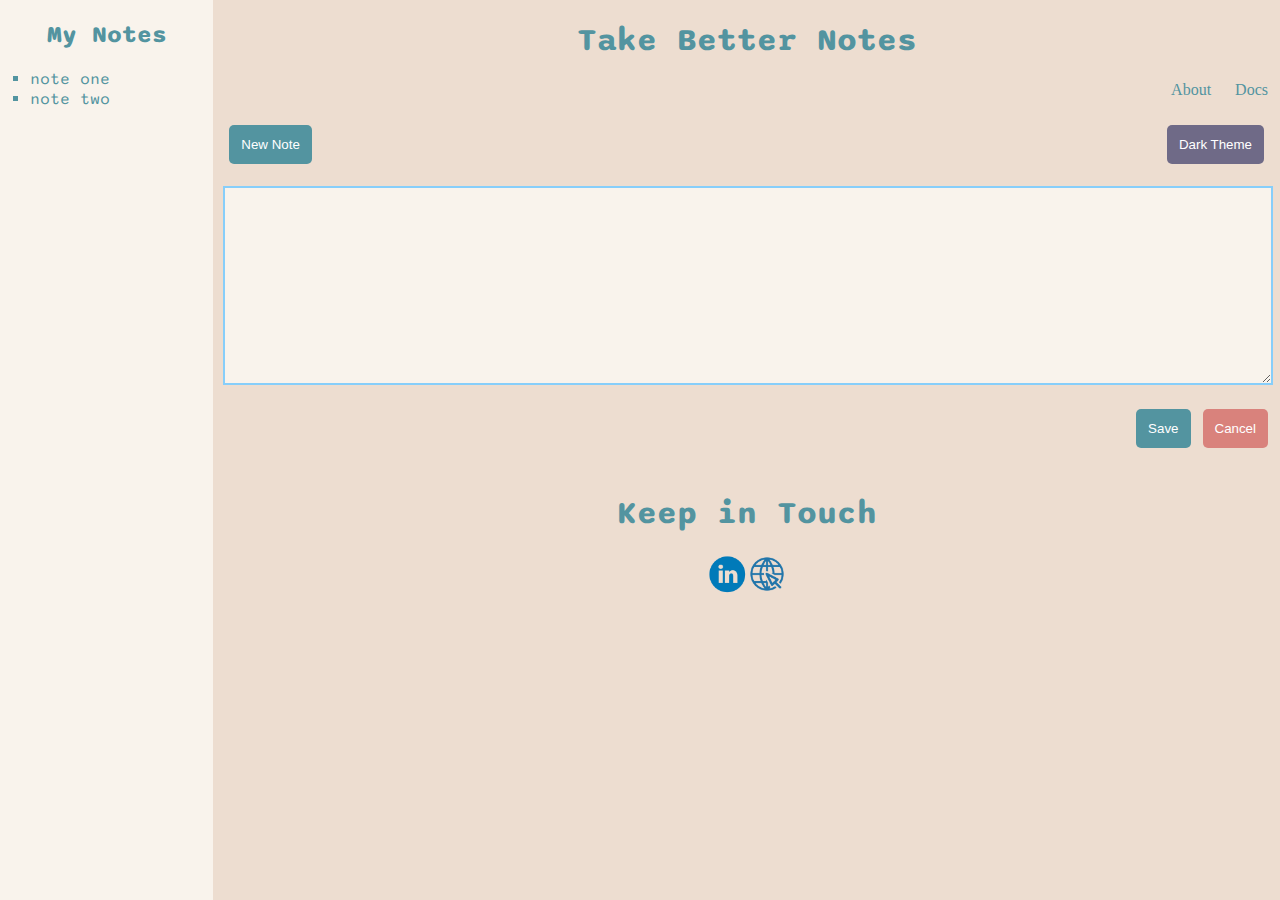
<file: Assignment_1620/index.html>
<!DOCTYPE html>
<html lang="en">
  <head>
    <meta charset="UTF-8" />
    <meta http-equiv="X-UA-Compatible" content="IE=edge" />
    <meta name="viewport" content="width=device-width, initial-scale=1.0" />
    <link rel="preconnect" href="https://fonts.googleapis.com" />
    <link rel="preconnect" href="https://fonts.gstatic.com" crossorigin />
    <link
      href="https://fonts.googleapis.com/css2?family=Sono&display=swap"
      rel="stylesheet"
    />
    <link rel="stylesheet" href="../Assignment_1620/css/stylesheet.css" />
    <title>Assignment_1620</title>
  </head>
  <body>
    <main>
        <article class="main_section">
    <header>
      <h1 class="Better_Notes">Take Better Notes</h1>
    </header>
      <nav>
        <ul class="nav-container">
          <li><a class="flex-item">About</a></li>
          <li><a class="flex-item">Docs</a></li> 
        </ul>
      </nav>
      <div class="flex-button1">
        <button class="newnote_button">New Note</button>
        <button class="darktheme_button">Dark Theme</button>
      </div>
      <textarea class="textbox"
      name="textarea"
      rows="5"
      cols="30"
      placeholder="This is a placeholder">
      </textarea>
        <div class="flex-button2">
          <button class="save_button">Save</button>
          <button class="cancel_button">Cancel</button>
        </div>
        <footer>
          <h1 class="footer_h1">Keep in Touch</h1>
        </footer>
        <div class="images">
        <img src="../Assignment_1620/images/linkedin_circle_color-512.webp" alt="Linkedin" width="40" height="40">
        <img src="../Assignment_1620/images/Internet_Line-02-512.webp" alt="Internet Line" width="40" height="40">
        </div>
        </article>
        <aside>
          <h2 class="aside_h2">My Notes</h2>
          <ul class="list">
            <li class="spacing_list">note one</li>
            <li class="spacing_list">note two</li>
          </ul>
        </aside>
  </main>
  </body>
</html>
</file>
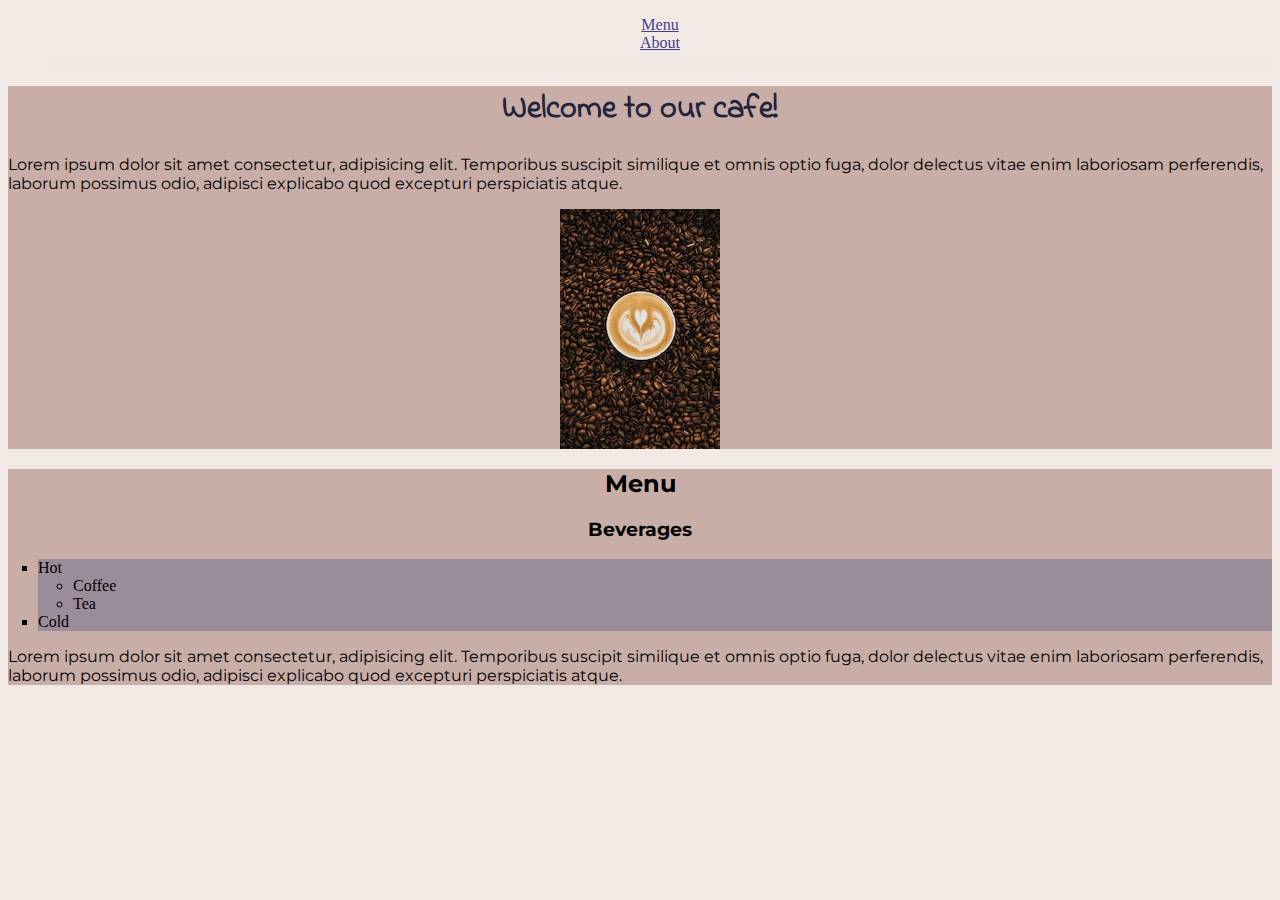
<file: practice/index.html>
<!DOCTYPE html>
<html lang="en">
  <head>
    <meta charset="UTF-8" />
    <meta http-equiv="X-UA-Compatible" content="IE=edge" />
    <meta name="viewport" content="width=device-width, initial-scale=1.0" />
    <link rel="stylesheet" href="../practice/css/stylesheet.css">
    <link rel="preconnect" href="https://fonts.googleapis.com" />
    <link rel="preconnect" href="https://fonts.gstatic.com" crossorigin />
    <link
      href="https://fonts.googleapis.com/css2?family=Indie+Flower&family=Montserrat&display=swap"
      rel="stylesheet"
    />
    <title>practice</title>
  </head>
  <body>
    <nav>
      <div>
        <ul>
        <li class="vagina"><a href="#ganggang">Menu</a></li>
        <li class="nav"><a href="../practice/misc/about.html">About</a></li>
        </ul>
      </div>
    </nav>
    <article class="article_2">
      <h1>Welcome to our cafe!</h1>
    <p class="text">
      Lorem ipsum dolor sit amet consectetur, adipisicing elit. Temporibus
      suscipit similique et omnis optio fuga, dolor delectus vitae enim
      laboriosam perferendis, laborum possimus odio, adipisci explicabo quod
      excepturi perspiciatis atque.
    </p>
    <img
      class="coffee_img"
      src="../practice/images/coffee.jpg"
      alt="Cup of Coffee"
    />
  </article>
    <article class="article_2">
      <h2 class="menu" id="ganggang">Menu</h2>
      <h3 class="menu">Beverages</h3>
      <ul class="ul">
        <li class="li_1">Hot</li>
        <li class="li_2">Coffee</li>
        <li class="li_2">Tea</li>
        <li class="li_1">Cold</li>

      </ul>
      <p class="text">
        Lorem ipsum dolor sit amet consectetur, adipisicing elit. Temporibus
        suscipit similique et omnis optio fuga, dolor delectus vitae enim
        laboriosam perferendis, laborum possimus odio, adipisci explicabo quod
        excepturi perspiciatis atque.
      </p>
    </article>
  </body>
</html>
</file>
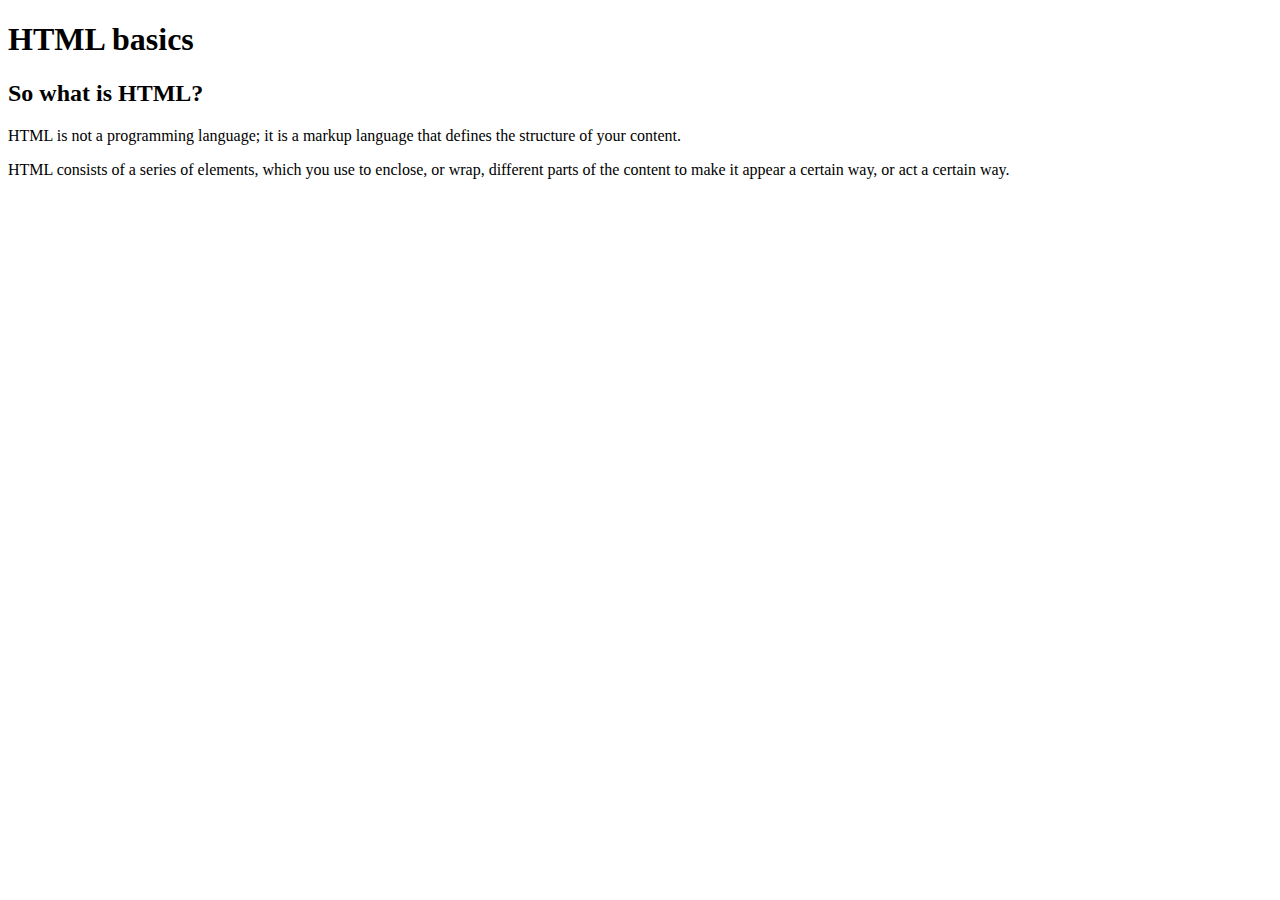
<file: week2/index.html>
<!DOCTYPE html>
    <html lang="en-US">
    <head>
    <meta charset="utf-8">
    <title>DEVIN'S WEBSITE </title>
    </head>

    <body>
      <h1>HTML basics</h1>
      <h2>So what is HTML?</h2>
        <p>HTML is not a programming language; it is a markup
        language that defines the structure of your content.</p>
         
        <p>HTML
            consists of a series of elements, which you use to enclose, or
            wrap, different parts of the content to make it appear a certain
            way, or act a certain way.</p>
    </body>
  </html>
</file>
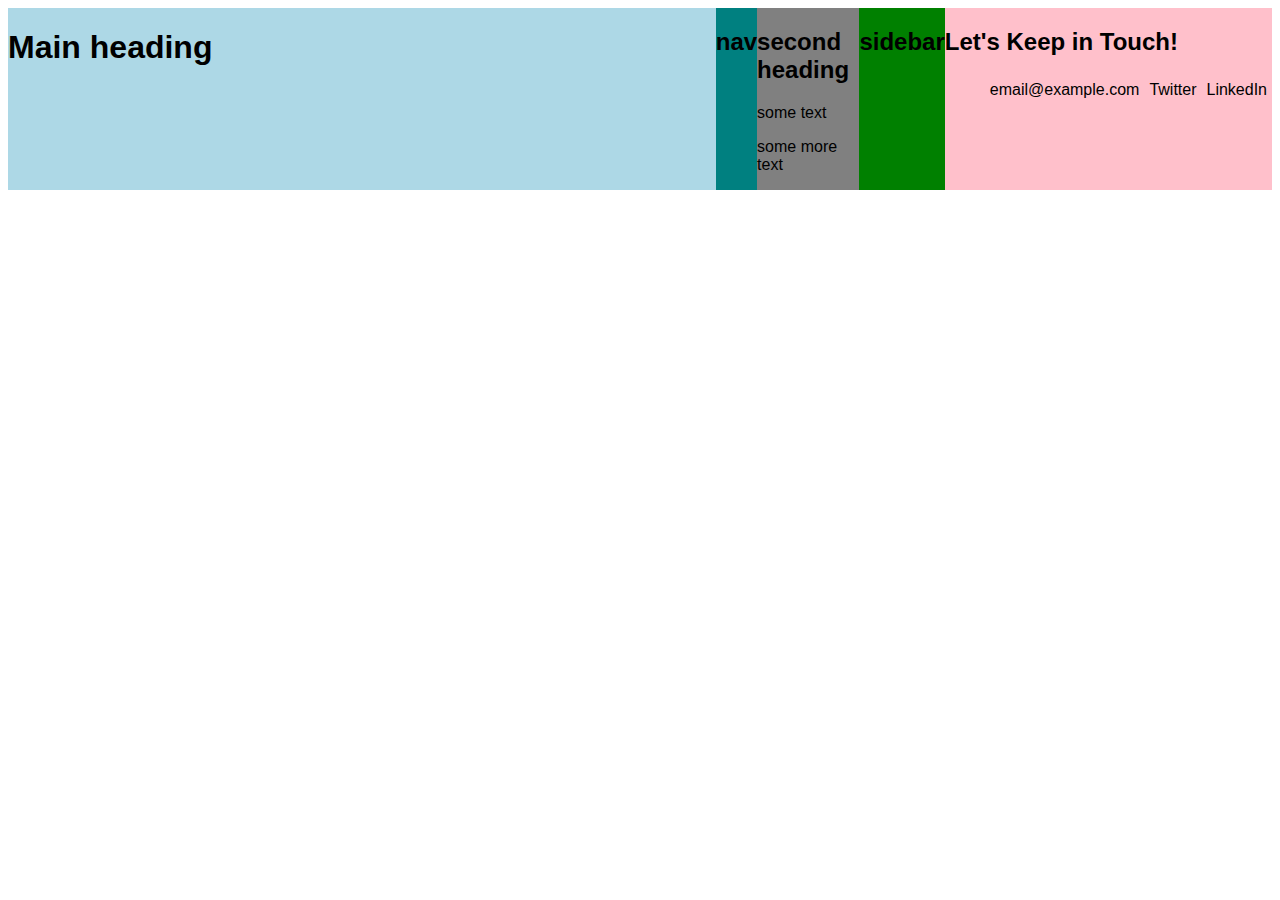
<file: week8/index.html>
<!-- <!DOCTYPE html>
<html lang="en">
<head>
    <meta charset="UTF-8">
    <meta http-equiv="X-UA-Compatible" content="IE=edge">
    <meta name="viewport" content="width=device-width, initial-scale=1.0">
    <link href="../week8/stylesheet.css" rel="stylesheet">
    <title>Week 8
    </title>
</head>
<body>
    <div class="container">
        <div class="one">1</div>
        <div class="two">2</div>
        <div class="three">3 <br> some <br> extra <br> text </div>
        <div class="four">4</div>

        
    </div>
    </div>
</body>
</html> -->
<!DOCTYPE html>
<html lang="en">

<head>
    <meta charset="UTF-8">
    <link href="../week8/stylesheet.css" rel="stylesheet">
    <title>Document</title>
</head>

<body>

    <header>
        <h1>Main heading</h1>
    </header>
    <main>
        <section>
            <h2>second heading</h2>
            <p>some text</p>
            <p>some more text</p>
        </section>
    </main>
    <nav>
        <h2>nav</h2>
    </nav>
    <aside>
        <h2>sidebar</h2>
    </aside>
    <footer>
        <h2>Let's Keep in Touch!</h2>
        <ul>
            <li>email@example.com</li>
            <li>Twitter</li>
            <li>LinkedIn</li>
        </ul>
    </footer>


</body>

</html>
</file>
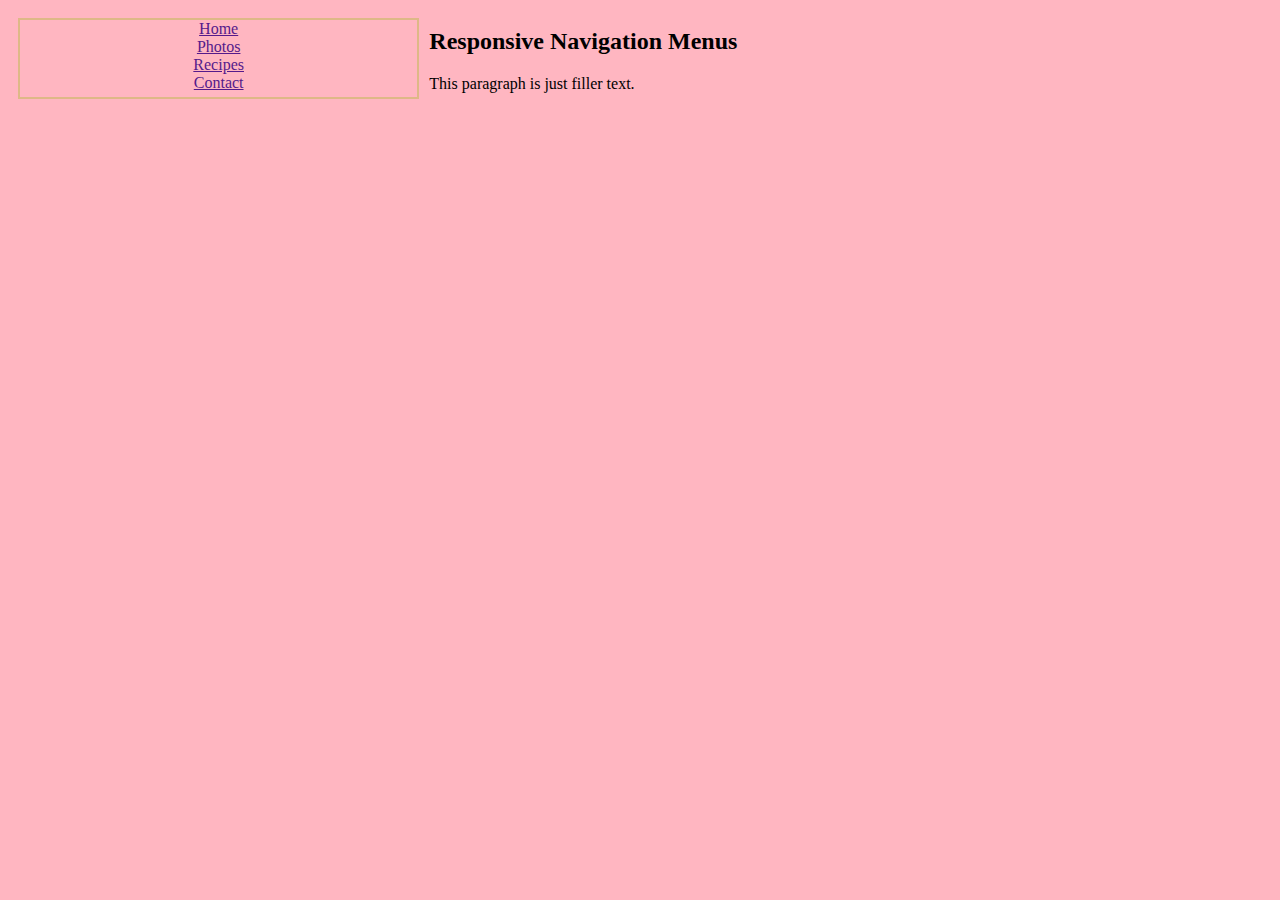
<file: week9/index.html>
<!-- <!DOCTYPE html>
<html lang="en">
<head>
    <meta charset="UTF-8">
    <meta http-equiv="X-UA-Compatible" content="IE=edge">
    <meta name="viewport" content="width=device-width, initial-scale=1.0">
    <link href="../week9/stylesheets/stylesheet.css" rel="stylesheet">
    <title>WEEK9</title>
</head>
<body>
    
</body>
</html> -->



<!DOCTYPE html>
<html>

<head>
    <meta charset="utf-8">
    <title>Responsive Design Practice</title>
    <link href="../week9/stylesheets/stylesheet.css" rel="stylesheet">

</head>

<body>
    <nav>
        <a href="">Home</a>
        <a href="">Photos</a>
        <a href="">Recipes</a>
        <a href="">Contact</a>
    </nav>
    <section>
        <h2> Responsive Navigation Menus</h2>
        <p>This paragraph is just filler text.</p>
    </section>
</body>

</html>
</file>
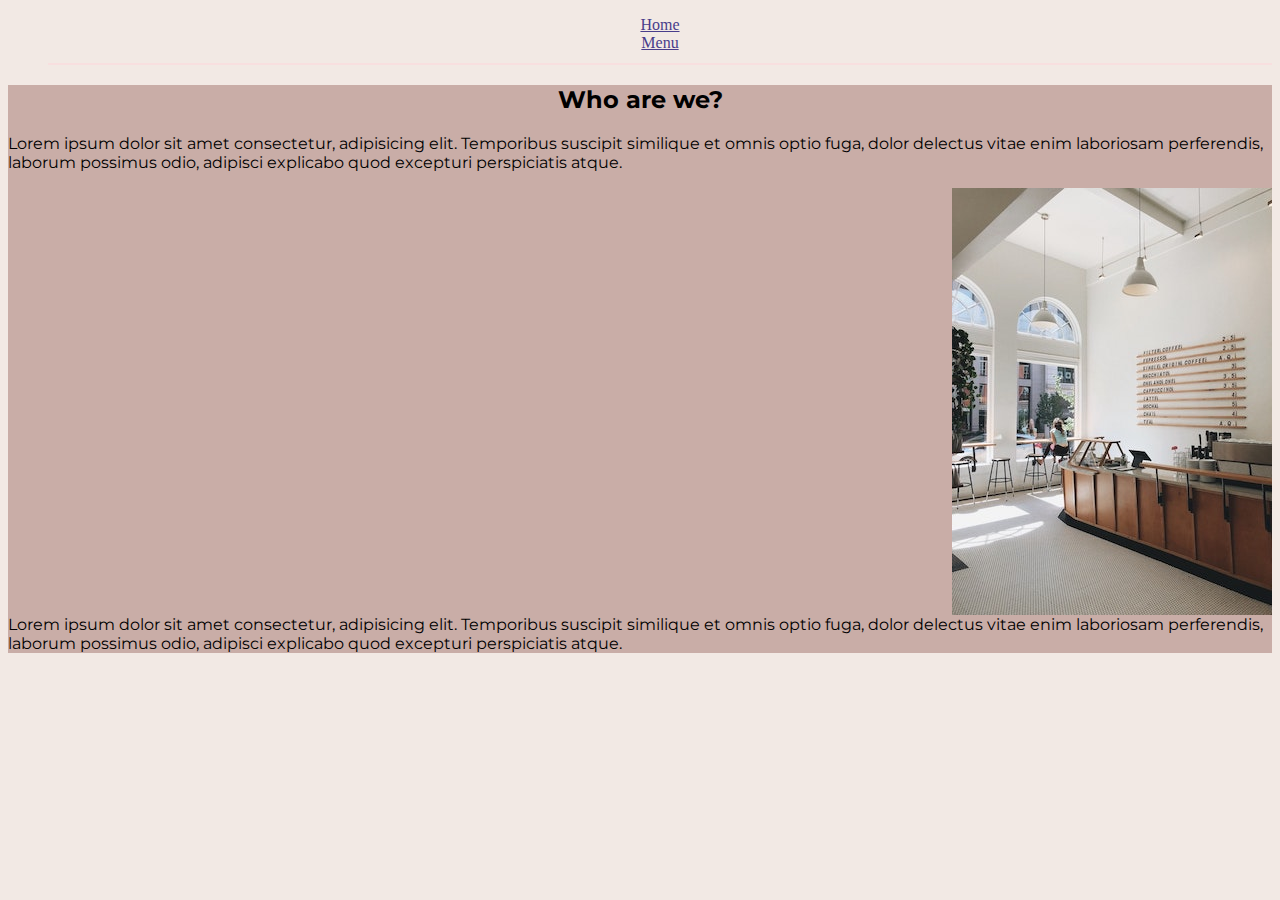
<file: practice/misc/about.html>
<!DOCTYPE html>
<html lang="en">
  <head>
    <meta charset="UTF-8" />
    <meta http-equiv="X-UA-Compatible" content="IE=edge" />
    <meta name="viewport" content="width=device-width, initial-scale=1.0" />
    <link rel="stylesheet" href="../css/stylesheet.css">
    <link rel="preconnect" href="https://fonts.googleapis.com" />
    <link rel="preconnect" href="https://fonts.gstatic.com" crossorigin />
    <link
      href="https://fonts.googleapis.com/css2?family=Indie+Flower&family=Montserrat&display=swap"
      rel="stylesheet"
    />
    <title>practice</title>
  </head>
  <body>
    <nav>
      <div>
        <ul>
            <li class="vagina"><a href="../index.html">Home</a></li>
            <li class="nav"><a href="../index.html#ganggang">Menu</a></li>
        </ul>
      </div>
    </nav>
    <article class="article_2">
      <h2 class="menu">Who are we?</h2>
    <p class="text">
      Lorem ipsum dolor sit amet consectetur, adipisicing elit. Temporibus
      suscipit similique et omnis optio fuga, dolor delectus vitae enim
      laboriosam perferendis, laborum possimus odio, adipisci explicabo quod
      excepturi perspiciatis atque.
    </p>
    <img class="cafe_img" src="../images/cafe.jpg" alt="Cafe"/>
    <p class="text">
      Lorem ipsum dolor sit amet consectetur, adipisicing elit. Temporibus
      suscipit similique et omnis optio fuga, dolor delectus vitae enim
      laboriosam perferendis, laborum possimus odio, adipisci explicabo quod
      excepturi perspiciatis atque.
    </p>
</article>
</body>
</html>
</file>
<file: Assignment_1620/css/stylesheet.css>
.Better_Notes{
    text-align: center;
    font-family: 'Sono', sans-serif;
    color: #5394A0;
}

.main_section{
    background-color: #EDDDD0;
    height: 100vh;
    order: 2;
}

.aside_h2{
    color: #5394A0;
    font-family: 'Sono', sans-serif;
    text-align:center;
}

.list{
    color: #5394A0;
    font-family: 'Sono', sans-serif;
    list-style: square;
}

.footer_h1{
    text-align: center;
    font-family: 'Sono', sans-serif;
    color: #5394A0;
    padding-top: 25px;
}

.images{
    background-color: transparent;
    display: flex;
    justify-content: center;
}

.nav-container{
    list-style: none;
    display: flex;
    justify-content:flex-end;
    color: #5394A0;
}

.flex-item{
    padding: 12px;
}

main{
    display: grid;
    grid-template-columns: 1fr 5fr;
}

aside{
    height: 100vh;
    background-color: #F9F3EC;
    order: 1;
}

.textbox{
    width: 96%;
    padding-bottom: 100px;
    padding-top: 20px;
    padding-left: 20px;
    border: 2px solid lightskyblue;
    margin: 10px;
    background-color: #F9F3EC;
}

.newnote_button{
    background-color: #5394A0;
    margin-left: 16px;
    margin-bottom: 12px;
    color: white;
    border-color: transparent; 

}

.darktheme_button{
    background-color: #6F6A87;
    margin-right: 16px;
    margin-bottom: 12px;
    color: white;
    border-color: transparent; 

}

button {
    padding: 10px;
    margin-top: 10px;
    border-radius: 5px; 
    -moz-border-radius: 5px; 
    -webkit-border-radius: 5px;
    -khtml-border-radius: 5px;
}

.flex-button1{
    display: flex;
    justify-content: space-between;
}

.spacing_list{
    position: relative;
    right: 10px; 
}

.save_button{
    background-color:  #5394A0;
    color: white;
    border-color: transparent; 
    margin-right: 12px;
}

.cancel_button{
    background-color: #D9827C;
    color: white;
    border-color: transparent; 
    margin: px;
}

.flex-button2{
    display: flex;
    justify-content: right;
    margin-right: 12px;
}

body{
    margin: 0%;
}

@media screen and (max-width:600px){
    
    main{
        display: flex;
        flex-direction: column;
        justify-content: center;
    }

    aside{
        height: 130px;
        background-color: #F9F3EC;
        text-align: center;
        order: 2;
    }

    .textbox{
        width: 88%;
        padding-bottom: 100px;
        padding-top: 20px;
        padding-left: 20px;
        border: 2px solid skyblue;
        margin: 10px;
        background-color: #F9F3EC;
    }

    .nav-container{
        list-style: none;
        display: flex;
        justify-content:center;
        color: #5394A0;
    }

    .main_section{
        background-color: #EDDDD0;
        height: 85vh;
        order: 1;
    }

    .list{
        color: #5394A0;
        font-family: 'Sono', sans-serif;
        list-style: none;
    }

    .footer_h1{
        text-align: center;
        font-family: 'Sono', sans-serif;
        color: #5394A0;
        padding-top: 40px;
    }

    .images{
        display: flex;
        background-color: transparent;
        justify-content: center;
        padding: 30px;
        padding-top: 20px;
    }
}
</file>
<file: practice/css/stylesheet.css>
body{
    background-color: #F2E9E4;
}

h1{
    text-align: center;
    color: #22223B;
    font-family: 'Indie Flower', cursive;
}

.text{
    font-family: 'Montserrat', sans-serif;
    clear: both;
}

nav{
    text-align: center;
    background-color: #F2E9E4;
    position: sticky;
    top: 0;
}

.coffee_img{
    display: block;
    margin-left: auto;
    margin-right: auto;

}

.article_1{
    background-color: #C9ADA7;
}

.article_2{
    background-color: #C9ADA7;
}

.ul{
    background-color:#9A8C98;
    margin-left: 30px;
}

.li_1{
    list-style-type: square;
    position: relative;
    right: 40px;
}

.li_2{
    list-style-type: circle;
    position: relative;
    right: 5px;
}

.menu{
    font-family: 'Montserrat', sans-serif;
    text-align: center;
}

.nav{
    list-style-type: none;
    border-bottom: 2px rgb(248, 223, 223) solid;
    padding-bottom: 11px;
}
.vagina {
    list-style-type: none;
}

.cafe_img{
    display: block;
    margin-left: auto;
    margin-right: auto;
    float: right;
}

a:link{
    color: darkslateblue;
}

a:visited{
    color: rgb(100, 8, 80);;
}
</file>
<file: week8/stylesheet.css>
/* .container{
    background-color: blue;
    display: grid;
     grid-template-columns: 200px 200px;
    grid-template-columns: 100px 1fr 2fr;
    grid-template-rows: 250px;
    grid-auto-rows: 100px;
     display: flex;
    justify-content:center;
    align-items:center;

}
.container div{
    background-color: rgb(200, 191, 191);
    padding: 5px; 
    margin: 5px; 
 */

    /* flex-basis: 300px;
    flex-grow: 1; */
/* } */
.two{
    grid-column: 1 / 2;
    grid-row: 1 / 3
}

.one{
    grid-column: 2 / 4;
    grid-row: 1 / 2
}

.three{
    grid-column: 3 / 4;
    grid-row: 2/3
}

.four{
    grid-column: 4/4;
    grid-row: 0/1
}
#one{
    /* flex-shrink: 3;  */
}
 body{
    display: flex;
    /* flex-wrap: wrap; */
    font-family: sans-serif;
    grid-column: 2;
    grid: 2;
}
header {
    background-color: lightblue;
    flex-basis: 100%;
    order:1;
}
main {
    background-color: gray;
    /* flex-basis: 500px;
    flex-grow: 3; */
    order:3;
}

nav {
    background-color: teal;
    /* flex-basis: 200px;
    flex-grow: 1; */
    order: 2;
}

aside {
    background-color: green;
    /* flex-basis: 200px;
    flex-grow: 1; */
    order: 4;
    grid-column: 3;
}

footer {
    background-color: pink;
    /* flex-basis: 100%; */
    order: 5;
} 

ul{
    display:flex;
    list-style-type: none;
    justify-content:center;
}

li{
    margin: 5px;
}
</file>
<file: week9/stylesheets/stylesheet.css>
/* body {
    background-color: blue;
}

@media (min-width: 600px){
    body{
        background-color: red;
    }
}
@media (min-width: 900px){
    body{
        background-color: green;
    }
} */

body{
    background-color: lightpink;

}
nav{
    border: burlywood 2px solid;
    display: flex;
}

@media screen and (min-width: 600px){
    nav{
        border: burlywood 2px solid;
        display: flex;
        margin: 10px;
        text-align: center;
        margin: 10px;
        flex-direction: column;
    }
    body{
        display: grid;
        grid-template-columns: 1fr 2fr;
    }
}
</file>
